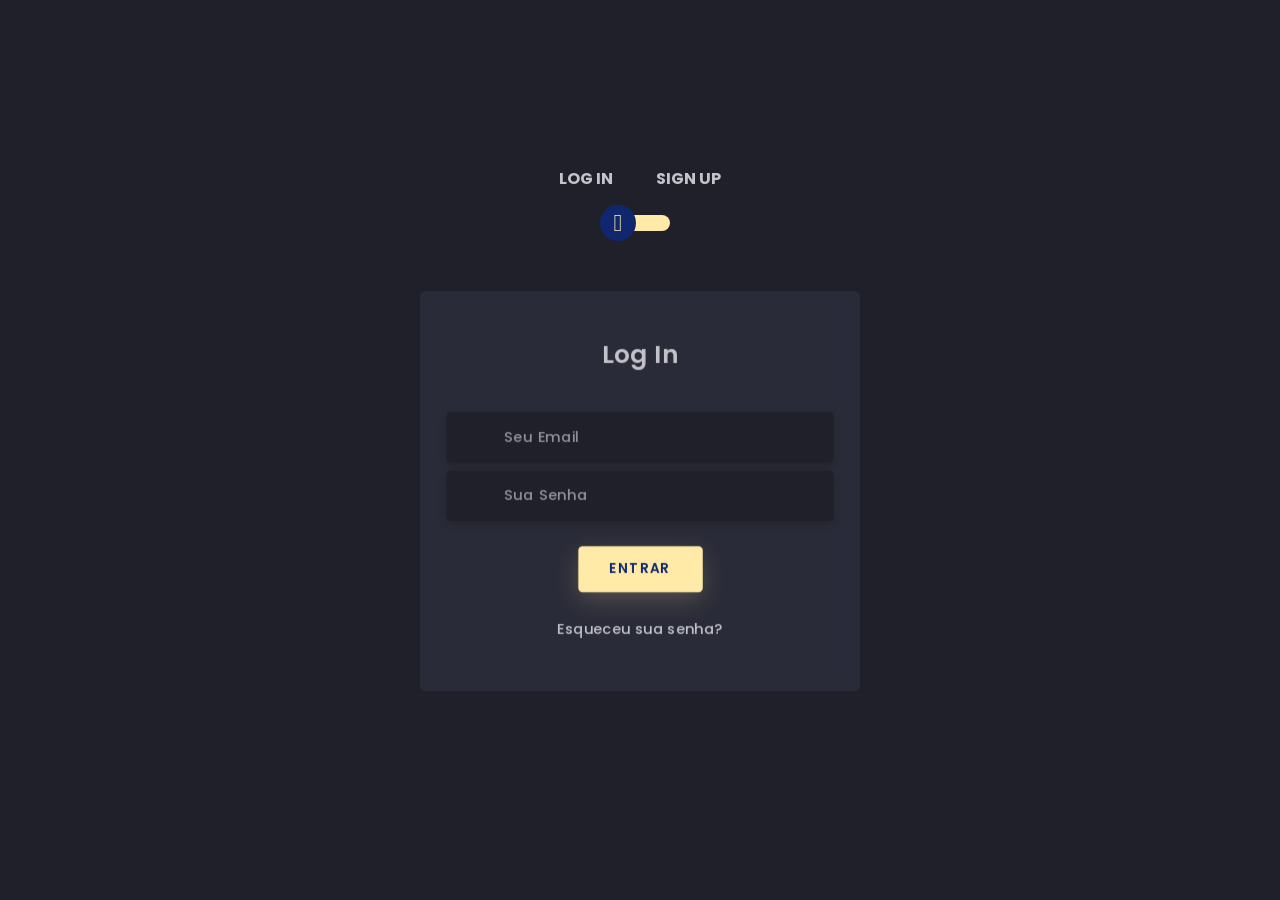
<file: Login/view/login.html>
<!DOCTYPE html>
<head>
    <meta charset="UTF-8">
    <meta name="viewport" content="width=device-width, initial-scale=1.0">
    <meta http-equiv="X-UA-Compatible" content="ie=edge">
    <link rel="stylesheet" href="https://stackpath.bootstrapcdn.com/bootstrap/4.3.1/css/bootstrap.min.css" integrity="sha384-ggOyR0iXCbMQv3Xipma34MD+dH/1fQ784/j6cY/iJTQUOhcWr7x9JvoRxT2MZw1T"
          crossorigin="anonymous">
    <link rel="stylesheet" type="text/css" href="css/style.css" media="screen">

    <title>Cadastro</title>
</head>
<body>

<div class="section">
    <div class="container">
        <div class="row full-height justify-content-center">
            <div class="col-12 text-center align-self-center py-5">
                <div class="section pb-5 pt-5 pt-sm-2 text-center">
                    <h6 class="mb-0 pb-3"><span>Log In </span><span>Sign Up</span></h6>
                    <input class="checkbox" type="checkbox" id="reg-log" name="reg-log"/>
                    <label for="reg-log"></label>
                    <div class="card-3d-wrap mx-auto">
                        <div class="card-3d-wrapper">
                            <div class="card-front">
                                <div class="center-wrap">
                                    <div class="section text-center">
                                        <h4 class="mb-4 pb-3">Log In</h4>
                                        <div class="form-group">
                                            <input type="email" name="logemail" class="form-style" placeholder="Seu Email" id="logemail" autocomplete="off">
                                            <i class="input-icon uil uil-at"></i>
                                        </div>
                                        <div class="form-group mt-2">
                                            <input type="password" name="logpass" class="form-style" placeholder="Sua Senha" id="logpass" autocomplete="off">
                                            <i class="input-icon uil uil-lock-alt"></i>
                                        </div>
                                        <a href="#" class="btn mt-4">Entrar</a>
                                        <p class="mb-0 mt-4 text-center"><a href="#0" class="link">Esqueceu sua senha?</a></p>
                                    </div>
                                </div>
                            </div>
                            <div class="card-back">
                                <div class="center-wrap">
                                    <div class="section text-center">
                                        <h4 class="mb-4 pb-3">Cadastrar</h4>
                                        <div class="form-group">
                                            <input type="text" name="logname" class="form-style" placeholder="Nome Completo" id="logname" autocomplete="off">
                                            <i class="input-icon uil uil-user"></i>
                                        </div>
                                        <div class="form-group mt-2">
                                            <input type="email" name="logemail" class="form-style" placeholder="Seu Email" id="logemail" autocomplete="off">
                                            <i class="input-icon uil uil-at"></i>
                                        </div>
                                        <div class="form-group mt-2">
                                            <input type="password" name="logpass" class="form-style" placeholder="Sua Senha" id="logpass" autocomplete="off">
                                            <i class="input-icon uil uil-lock-alt"></i>
                                        </div>
                                        <a href="#" class="btn mt-4">Enviar</a>
                                    </div>
                                </div>
                            </div>
                        </div>
                    </div>
                </div>
            </div>
        </div>
    </div>
</div>
</body>
</file>
<file: Login/view/css/style.css>
@import url('https://fonts.googleapis.com/css?family=Poppins:400,500,600,700,800,900');

body{
    font-family: 'Poppins', sans-serif;
    font-weight: 300;
    font-size: 15px;
    line-height: 1.7;
    color: #c4c3ca;
    background-color: #1f2029;
    overflow-x: hidden;
}
a {
    cursor: pointer;
    transition: all 200ms linear;
}
a:hover {
    text-decoration: none;
}
.link {
    color: #c4c3ca;
}
.link:hover {
    color: #ffeba7;
}
p {
    font-weight: 500;
    font-size: 14px;
    line-height: 1.7;
}
h4 {
    font-weight: 600;
}
h6 span{
    padding: 0 20px;
    text-transform: uppercase;
    font-weight: 700;
}
.section{
    position: relative;
    width: 100%;
    display: block;
}
.full-height{
    min-height: 100vh;
}
[type="checkbox"]:checked,
[type="checkbox"]:not(:checked){
    position: absolute;
    left: -9999px;
}
.checkbox:checked + label,
.checkbox:not(:checked) + label{
    position: relative;
    display: block;
    text-align: center;
    width: 60px;
    height: 16px;
    border-radius: 8px;
    padding: 0;
    margin: 10px auto;
    cursor: pointer;
    background-color: #ffeba7;
}
.checkbox:checked + label:before,
.checkbox:not(:checked) + label:before{
    position: absolute;
    display: block;
    width: 36px;
    height: 36px;
    border-radius: 50%;
    color: #ffeba7;
    background-color: #102770;
    font-family: 'unicons';
    content: '\eb4f';
    z-index: 20;
    top: -10px;
    left: -10px;
    line-height: 36px;
    text-align: center;
    font-size: 24px;
    transition: all 0.5s ease;
}
.checkbox:checked + label:before {
    transform: translateX(44px) rotate(-270deg);
}


.card-3d-wrap {
    position: relative;
    width: 440px;
    max-width: 100%;
    height: 400px;
    -webkit-transform-style: preserve-3d;
    transform-style: preserve-3d;
    perspective: 800px;
    margin-top: 60px;
}
.card-3d-wrapper {
    width: 100%;
    height: 100%;
    position:absolute;
    top: 0;
    left: 0;
    -webkit-transform-style: preserve-3d;
    transform-style: preserve-3d;
    transition: all 600ms ease-out;
}
.card-front, .card-back {
    width: 100%;
    height: 100%;
    background-color: #2a2b38;
    background-image: url('https://s3-us-west-2.amazonaws.com/s.cdpn.io/1462889/pat.svg');
    background-position: bottom center;
    background-repeat: no-repeat;
    background-size: 300%;
    position: absolute;
    border-radius: 6px;
    left: 0;
    top: 0;
    -webkit-transform-style: preserve-3d;
    transform-style: preserve-3d;
    -webkit-backface-visibility: hidden;
    -moz-backface-visibility: hidden;
    -o-backface-visibility: hidden;
    backface-visibility: hidden;
}
.card-back {
    transform: rotateY(180deg);
}
.checkbox:checked ~ .card-3d-wrap .card-3d-wrapper {
    transform: rotateY(180deg);
}
.center-wrap{
    position: absolute;
    width: 100%;
    padding: 0 35px;
    top: 50%;
    left: 0;
    transform: translate3d(0, -50%, 35px) perspective(100px);
    z-index: 20;
    display: block;
}


.form-group{
    position: relative;
    display: block;
    margin: 0;
    padding: 0;
}
.form-style {
    padding: 13px 20px;
    padding-left: 55px;
    height: 48px;
    width: 100%;
    font-weight: 500;
    border-radius: 4px;
    font-size: 14px;
    line-height: 22px;
    letter-spacing: 0.5px;
    outline: none;
    color: #c4c3ca;
    background-color: #1f2029;
    border: none;
    -webkit-transition: all 200ms linear;
    transition: all 200ms linear;
    box-shadow: 0 4px 8px 0 rgba(21,21,21,.2);
}
.form-style:focus,
.form-style:active {
    border: none;
    outline: none;
    box-shadow: 0 4px 8px 0 rgba(21,21,21,.2);
}
.input-icon {
    position: absolute;
    top: 0;
    left: 18px;
    height: 48px;
    font-size: 24px;
    line-height: 48px;
    text-align: left;
    color: #ffeba7;
    -webkit-transition: all 200ms linear;
    transition: all 200ms linear;
}

.form-group input:-ms-input-placeholder  {
    color: #c4c3ca;
    opacity: 0.7;
    -webkit-transition: all 200ms linear;
    transition: all 200ms linear;
}
.form-group input::-moz-placeholder  {
    color: #c4c3ca;
    opacity: 0.7;
    -webkit-transition: all 200ms linear;
    transition: all 200ms linear;
}
.form-group input:-moz-placeholder  {
    color: #c4c3ca;
    opacity: 0.7;
    -webkit-transition: all 200ms linear;
    transition: all 200ms linear;
}
.form-group input::-webkit-input-placeholder  {
    color: #c4c3ca;
    opacity: 0.7;
    -webkit-transition: all 200ms linear;
    transition: all 200ms linear;
}
.form-group input:focus:-ms-input-placeholder  {
    opacity: 0;
    -webkit-transition: all 200ms linear;
    transition: all 200ms linear;
}
.form-group input:focus::-moz-placeholder  {
    opacity: 0;
    -webkit-transition: all 200ms linear;
    transition: all 200ms linear;
}
.form-group input:focus:-moz-placeholder  {
    opacity: 0;
    -webkit-transition: all 200ms linear;
    transition: all 200ms linear;
}
.form-group input:focus::-webkit-input-placeholder  {
    opacity: 0;
    -webkit-transition: all 200ms linear;
    transition: all 200ms linear;
}

.btn{
    border-radius: 4px;
    height: 44px;
    font-size: 13px;
    font-weight: 600;
    text-transform: uppercase;
    -webkit-transition : all 200ms linear;
    transition: all 200ms linear;
    padding: 0 30px;
    letter-spacing: 1px;
    display: -webkit-inline-flex;
    display: -ms-inline-flexbox;
    display: inline-flex;
    -webkit-align-items: center;
    -moz-align-items: center;
    -ms-align-items: center;
    align-items: center;
    -webkit-justify-content: center;
    -moz-justify-content: center;
    -ms-justify-content: center;
    justify-content: center;
    -ms-flex-pack: center;
    text-align: center;
    border: none;
    background-color: #ffeba7;
    color: #102770;
    box-shadow: 0 8px 24px 0 rgba(255,235,167,.2);
}
.btn:active,
.btn:focus{
    background-color: #102770;
    color: #ffeba7;
    box-shadow: 0 8px 24px 0 rgba(16,39,112,.2);
}
.btn:hover{
    background-color: #102770;
    color: #ffeba7;
    box-shadow: 0 8px 24px 0 rgba(16,39,112,.2);
}
</file>
